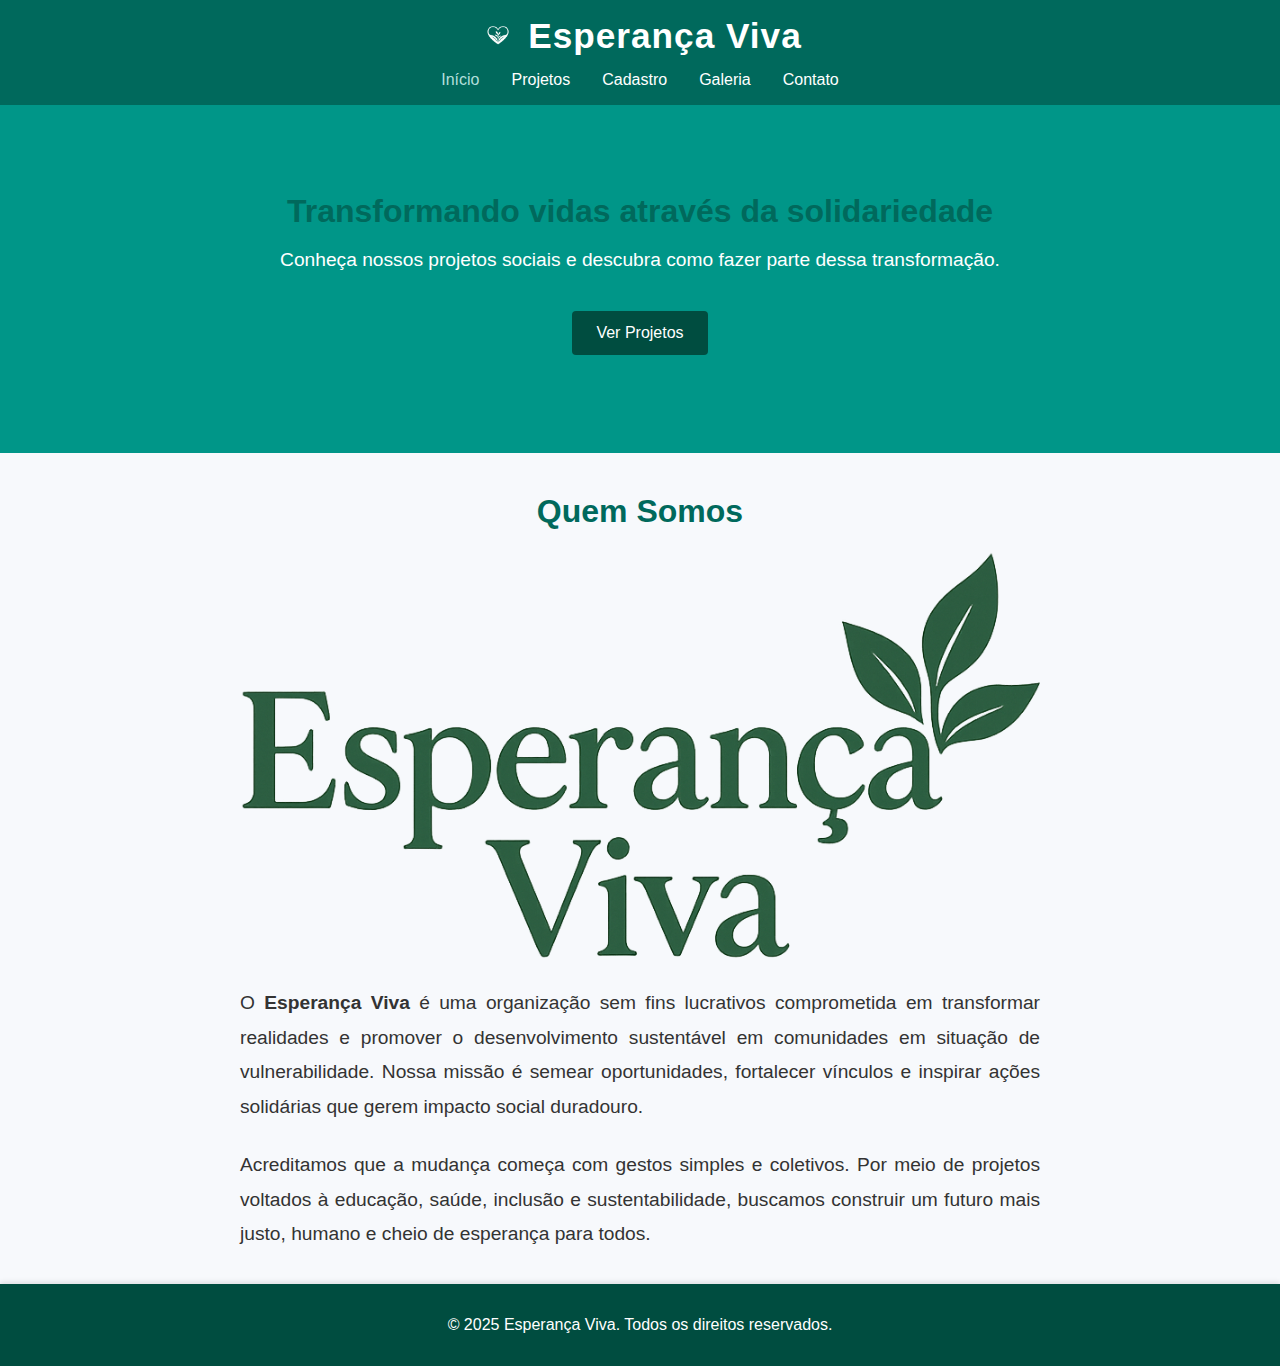
<file: index.html>
<!DOCTYPE html>
<html lang="pt-BR">
<head>
  <meta charset="UTF-8">
  <meta name="viewport" content="width=device-width, initial-scale=1.0">
  <title>Esperança Viva | Página Inicial</title>
  <link rel="stylesheet" href="css/styles.css">
</head>

<body>
<header class="site-header">
  <div class="header-content">
    <img src="assets/titulo.png" alt="Símbolo Esperança Viva" class="logo">
    <h1>Esperança Viva</h1>
  </div>

  <nav>
    <ul>
      <li><a href="index.html" class="ativo">Início</a></li>
      <li><a href="projetos.html">Projetos</a></li>
      <li><a href="cadastro.html">Cadastro</a></li>
      <li><a href="galeria.html">Galeria</a></li>
      <li><a href="contato.html">Contato</a></li>
    </ul>
  </nav>
</header>

<main>
  <section class="hero">
    <h2>Transformando vidas através da solidariedade</h2>
    <p>Conheça nossos projetos sociais e descubra como fazer parte dessa transformação.</p>
    <a href="projetos.html" class="btn">Ver Projetos</a>
  </section>

  <section class="sobre">
    <h3>Quem Somos</h3>
    <img src="assets/logo.png" alt="Logotipo Esperança Viva" class="sobre-img">
    <p>O <strong>Esperança Viva</strong> é uma organização sem fins lucrativos comprometida em transformar realidades e promover o desenvolvimento sustentável em comunidades em situação de vulnerabilidade.
    Nossa missão é semear oportunidades, fortalecer vínculos e inspirar ações solidárias que gerem impacto social duradouro.</p>

    <p>Acreditamos que a mudança começa com gestos simples e coletivos. Por meio de projetos voltados à educação, saúde, inclusão e sustentabilidade, buscamos construir um futuro mais justo, humano e cheio de esperança para todos.</p>
  </section>
</main>

<footer>
  <p>&copy; 2025 Esperança Viva. Todos os direitos reservados.</p>
</footer>

<script src="js/scripts.js"></script>
</body>
</html>
</file>
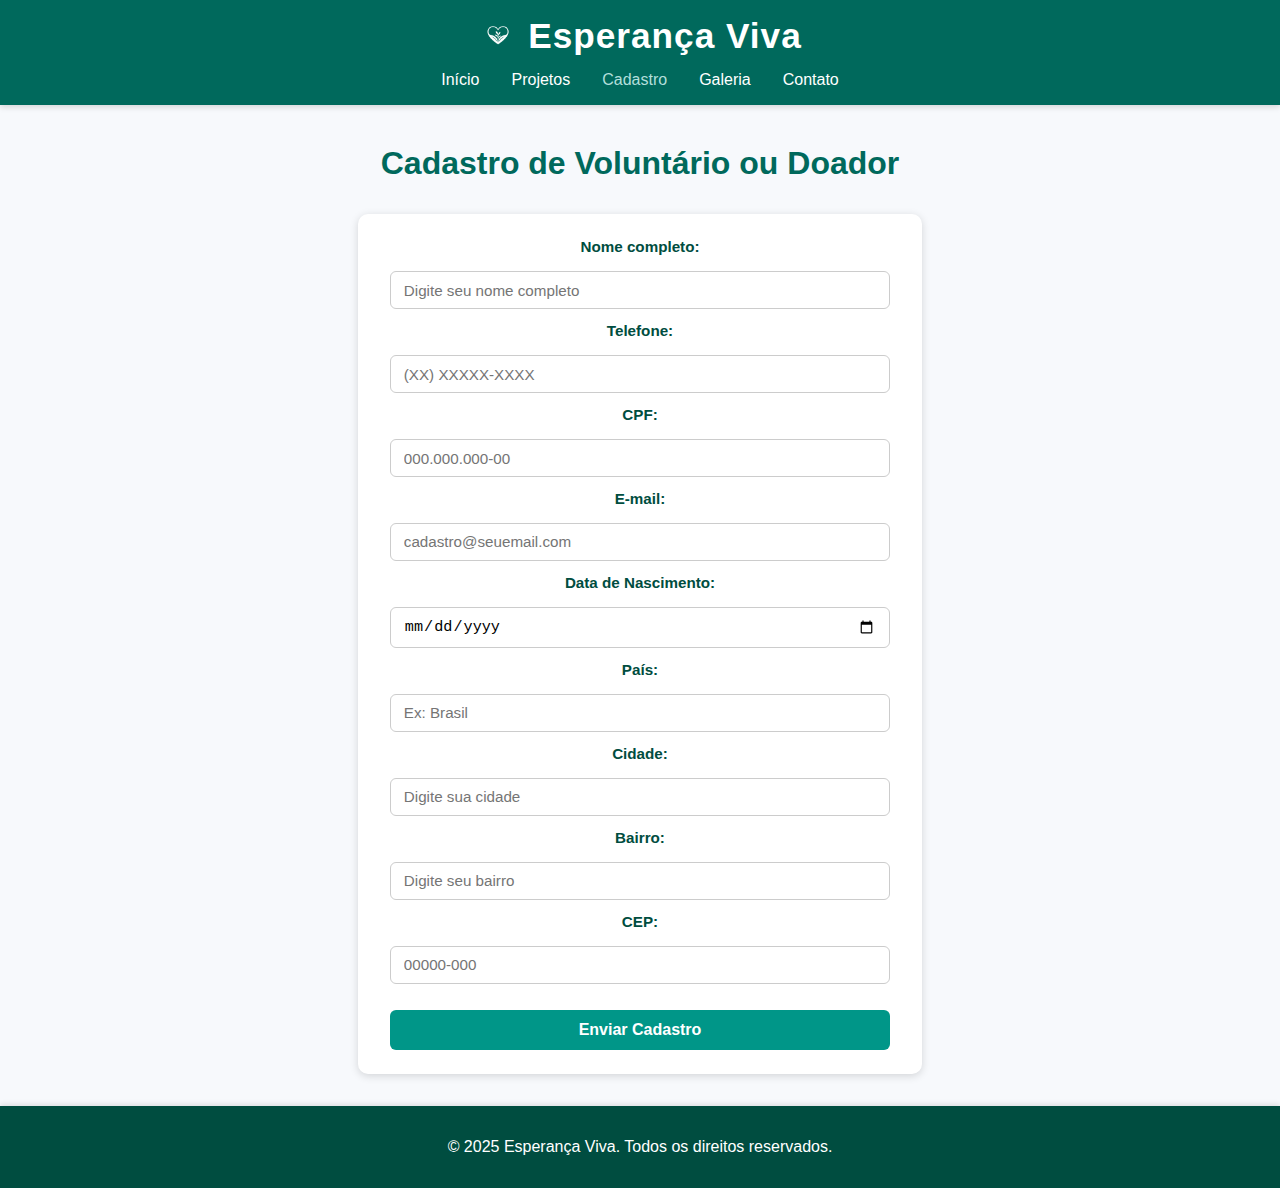
<file: cadastro.html>
<!DOCTYPE html>
<html lang="pt-BR">
<head>
  <meta charset="UTF-8" />
  <meta name="viewport" content="width=device-width, initial-scale=1.0" />
  <title>Esperança Viva | Cadastro</title>
  <link rel="stylesheet" href="css/styles.css" />
</head>

<body>
  <header class="site-header">
    <div class="header-content">
      <img src="assets/titulo.png" alt="Símbolo Esperança Viva" class="logo">
      <h1>Esperança Viva</h1>
    </div>

    <nav>
      <ul>
        <li><a href="index.html">Início</a></li>
        <li><a href="projetos.html">Projetos</a></li>
        <li><a href="cadastro.html" class="ativo">Cadastro</a></li>
        <li><a href="galeria.html">Galeria</a></li>
        <li><a href="contato.html">Contato</a></li>
      </ul>
    </nav>
  </header>

  <main>
    <section class="contato">
      <h2 class="section-title">Cadastro de Voluntário ou Doador</h2>

      <form class="form-cadastro">
        <label for="nome">Nome completo:</label>
        <input type="text" id="nome" name="nome" placeholder="Digite seu nome completo" required>

        <label for="telefone">Telefone:</label>
        <input type="tel" id="telefone" name="telefone" placeholder="(XX) XXXXX-XXXX" required>

        <label for="cpf">CPF:</label>
        <input type="text" id="cpf" name="cpf" placeholder="000.000.000-00" required>

        <label for="email">E-mail:</label>
        <input type="text" id="email" name="email" placeholder="cadastro@seuemail.com" required>

        <label for="nascimento">Data de Nascimento:</label>
        <input type="date" id="nascimento" name="nascimento" required>

        <label for="pais">País:</label>
        <input type="text" id="pais" name="pais" placeholder="Ex: Brasil" required>

        <label for="cidade">Cidade:</label>
        <input type="text" id="cidade" name="cidade" placeholder="Digite sua cidade" required>

        <label for="bairro">Bairro:</label>
        <input type="text" id="bairro" name="bairro" placeholder="Digite seu bairro" required>

        <label for="cep">CEP:</label>
        <input type="text" id="cep" name="cep" placeholder="00000-000" required>

        <button type="submit">Enviar Cadastro</button>
      </form>
    </section>
  </main>

  <footer>
    <p>&copy; 2025 Esperança Viva. Todos os direitos reservados.</p>
  </footer>
</body>
</html>
</file>
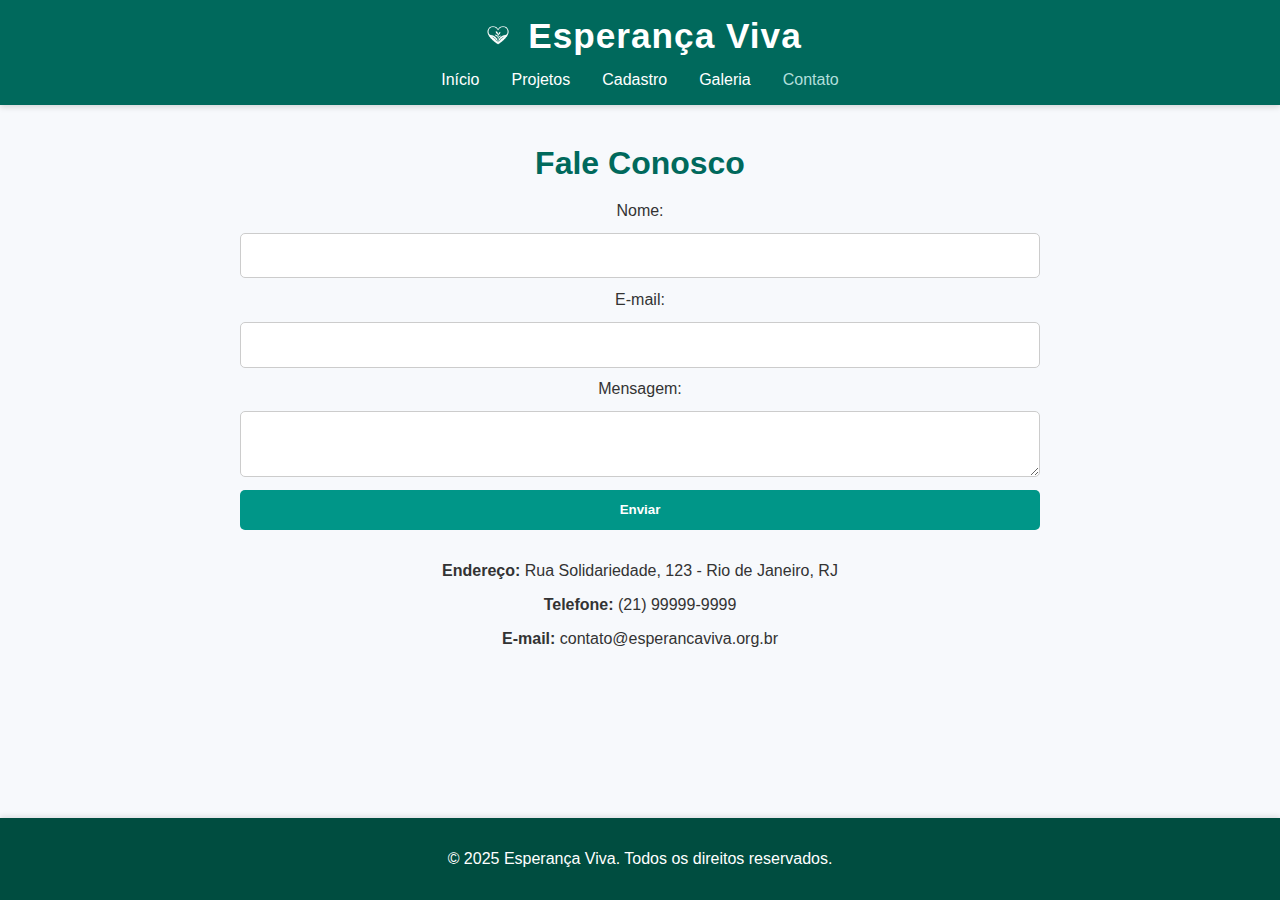
<file: contato.html>
<!DOCTYPE html>
<html lang="pt-BR">
<head>
  <meta charset="UTF-8">
  <meta name="viewport" content="width=device-width, initial-scale=1.0">
  <title>Esperança Viva | Fale Conosco</title>
  <link rel="stylesheet" href="css/styles.css">
</head>

<body>
<header class="site-header">
  <div class="header-content">
    <img src="assets/titulo.png" alt="Símbolo Esperança Viva" class="logo">
    <h1>Esperança Viva</h1>
  </div>

  <nav>
    <ul>
      <li><a href="index.html">Início</a></li>
      <li><a href="projetos.html">Projetos</a></li>
      <li><a href="cadastro.html">Cadastro</a></li>
      <li><a href="galeria.html">Galeria</a></li>
      <li><a href="contato.html" class="ativo">Contato</a></li>
    </ul>
  </nav>
</header>

<main>
  <section class="contato">
    <h2>Fale Conosco</h2>

    <form>
      <label>Nome:</label>
      <input type="text" required>

      <label>E-mail:</label>
      <input type="email" required>

      <label>Mensagem:</label>
      <textarea required></textarea>

      <button type="submit">Enviar</button>
    </form>

    <div class="info">
      <p><strong>Endereço:</strong> Rua Solidariedade, 123 - Rio de Janeiro, RJ</p>
      <p><strong>Telefone:</strong> (21) 99999-9999</p>
      <p><strong>E-mail:</strong> contato@esperancaviva.org.br</p>
    </div>
  </section>
</main>

<footer>
  <p>&copy; 2025 Esperança Viva. Todos os direitos reservados.</p>
</footer>

</body>
</html>
</file>
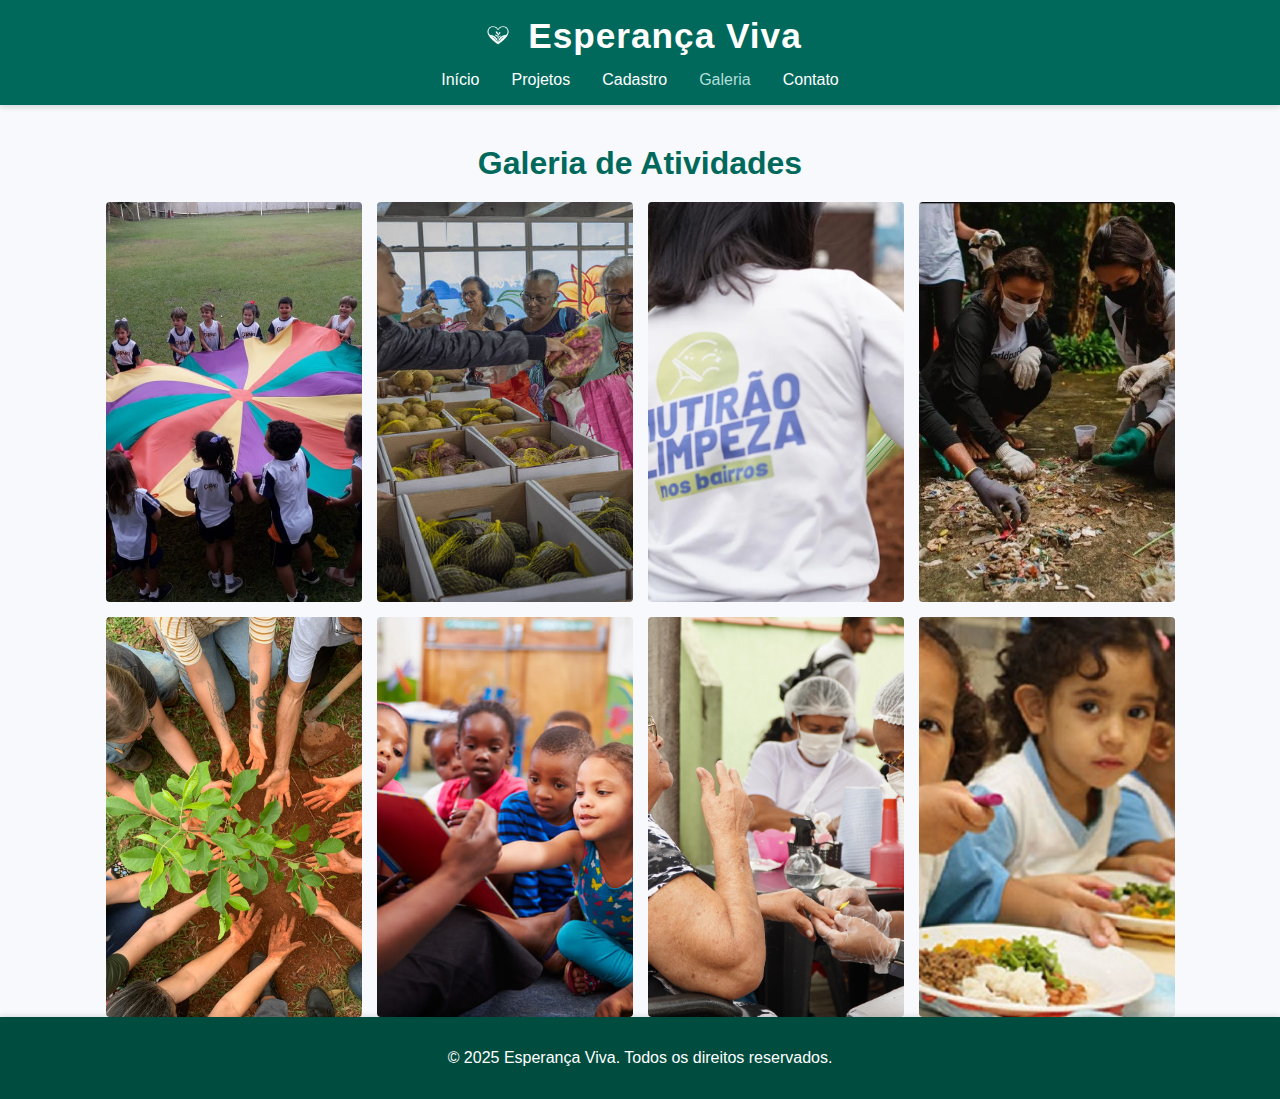
<file: galeria.html>
<!DOCTYPE html>
<html lang="pt-BR">
<head>
  <meta charset="UTF-8" />
  <meta name="viewport" content="width=device-width, initial-scale=1.0" />
  <title>Esperança Viva | Galeria de Atividades</title>
  <link rel="stylesheet" href="css/styles.css" />
</head>

<body>
  <header class="site-header">
    <div class="header-content">
      <img src="assets/titulo.png" alt="Símbolo Esperança Viva" class="logo">
      <h1>Esperança Viva</h1>
    </div>

    <nav>
      <ul>
        <li><a href="index.html">Início</a></li>
        <li><a href="projetos.html">Projetos</a></li>
        <li><a href="cadastro.html">Cadastro</a></li>
        <li><a href="galeria.html" class="ativo">Galeria</a></li>
        <li><a href="contato.html">Contato</a></li>
      </ul>
    </nav>
  </header>

  <main>
    <section>
      <h2 class="section-title">Galeria de Atividades</h2>

      <div class="gallery">
        <img src="assets/criancas.jpg" onclick="openLightbox(this)">
        <img src="assets/alimentos.jpg" onclick="openLightbox(this)">
        <img src="assets/limpeza.jpg" onclick="openLightbox(this)">
        <img src="assets/acao.jpg" onclick="openLightbox(this)">
        <img src="assets/plantio.jpg" onclick="openLightbox(this)">
        <img src="assets/estudando.jpg" onclick="openLightbox(this)">
        <img src="assets/idoso.jpg" onclick="openLightbox(this)">
        <img src="assets/alimentacao.jpg" onclick="openLightbox(this)">
      </div>
    </section>
  </main>

  <!-- Lightbox separado -->
  <div id="lightbox" onclick="closeLightbox()">
    <img id="lightbox-img">
  </div>

  <footer>
    <p>&copy; 2025 Esperança Viva. Todos os direitos reservados.</p>
  </footer>

  <script>
  function openLightbox(img) {
    document.getElementById("lightbox-img").src = img.src;
    document.getElementById("lightbox").style.display = "flex";
  }

  function closeLightbox() {
    document.getElementById("lightbox").style.display = "none";
  }
  </script>

</body>
</html>
</file>
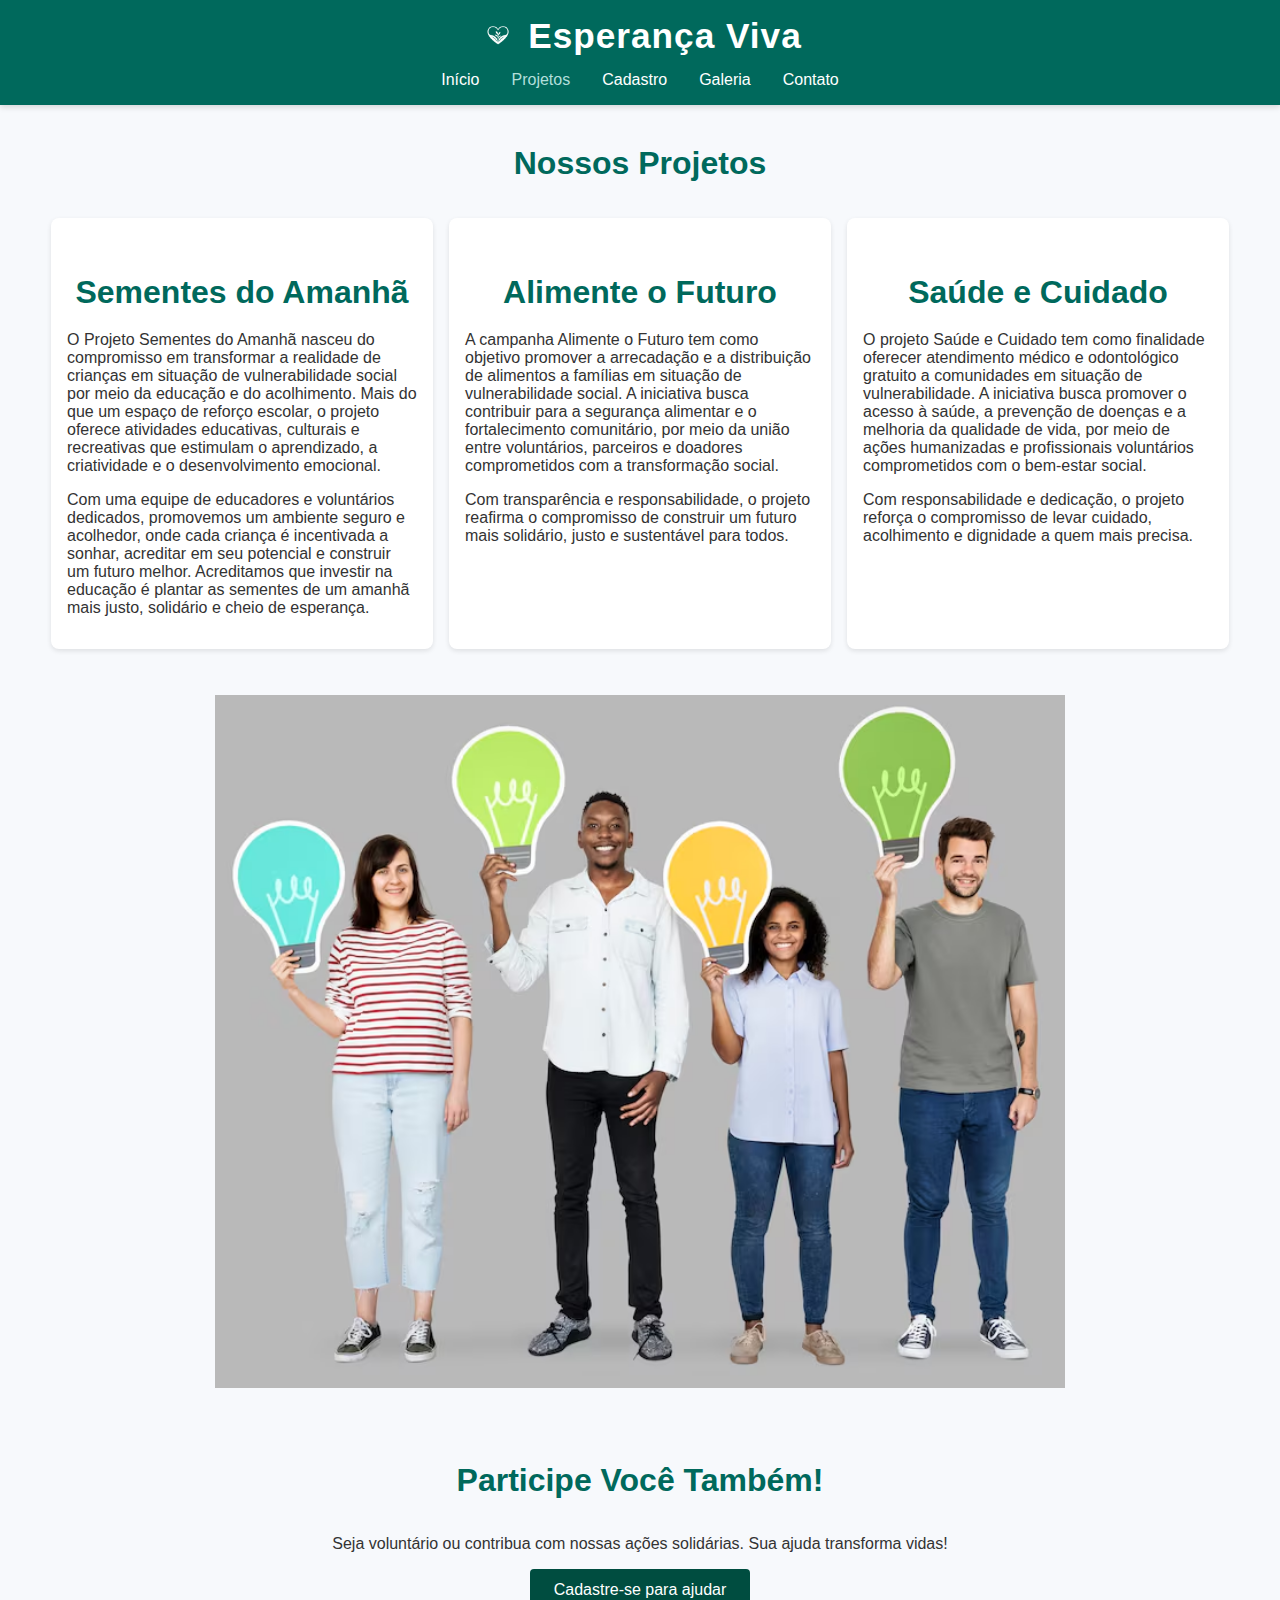
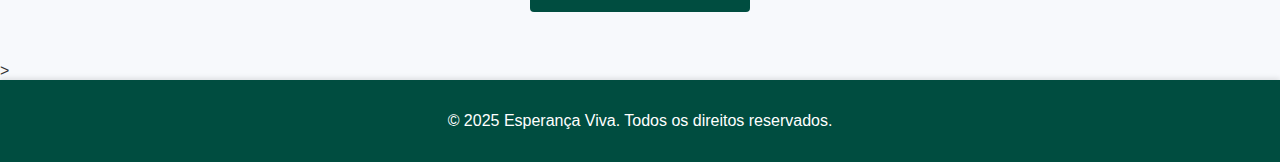
<file: projetos.html>
<!DOCTYPE html>
<html lang="pt-BR">
<head>
  <meta charset="UTF-8" />
  <meta name="viewport" content="width=device-width, initial-scale=1.0" />
  <title>Esperança Viva | Projetos</title>
  <link rel="stylesheet" href="css/styles.css" />
</head>

<body>
<header class="site-header">
  <div class="header-content">
    <img src="assets/titulo.png" alt="Símbolo Esperança Viva" class="logo">
    <h1>Esperança Viva</h1>
  </div>

  <nav>
    <ul>
      <li><a href="index.html">Início</a></li>
      <li><a href="projetos.html" class="ativo">Projetos</a></li>
      <li><a href="cadastro.html">Cadastro</a></li>
      <li><a href="galeria.html">Galeria</a></li>
      <li><a href="contato.html">Contato</a></li>
    </ul>
  </nav>
</header>

<main>
  <section class="projetos">
    <h2 class="section-title">Nossos Projetos</h2>

    <div class="cards">

      <div class="card">
        <h3 class="card-title">Sementes do Amanhã</h3>
        <p class="card-text">
          O Projeto Sementes do Amanhã nasceu do compromisso em transformar a realidade de crianças em situação de vulnerabilidade social por meio da educação e do acolhimento.
          Mais do que um espaço de reforço escolar, o projeto oferece atividades educativas, culturais e recreativas que estimulam o aprendizado, a criatividade e o desenvolvimento emocional.
        </p>
        <p class="card-text">
          Com uma equipe de educadores e voluntários dedicados, promovemos um ambiente seguro e acolhedor, onde cada criança é incentivada a sonhar, acreditar em seu potencial e construir um futuro melhor.
          Acreditamos que investir na educação é plantar as sementes de um amanhã mais justo, solidário e cheio de esperança.
        </p>
      </div>

      <div class="card">
        <h3 class="card-title">Alimente o Futuro</h3>
        <p class="card-text">
          A campanha Alimente o Futuro tem como objetivo promover a arrecadação e a distribuição de alimentos a famílias em situação de vulnerabilidade social.
          A iniciativa busca contribuir para a segurança alimentar e o fortalecimento comunitário, por meio da união entre voluntários, parceiros e doadores comprometidos com a transformação social.
        </p>
        <p class="card-text">
          Com transparência e responsabilidade, o projeto reafirma o compromisso de construir um futuro mais solidário, justo e sustentável para todos.
        </p>
      </div>

      <div class="card">
        <h3 class="card-title">Saúde e Cuidado</h3>
        <p class="card-text">
          O projeto Saúde e Cuidado tem como finalidade oferecer atendimento médico e odontológico gratuito a comunidades em situação de vulnerabilidade.
          A iniciativa busca promover o acesso à saúde, a prevenção de doenças e a melhoria da qualidade de vida, por meio de ações humanizadas e profissionais voluntários comprometidos com o bem-estar social.
        </p>
        <p class="card-text">
          Com responsabilidade e dedicação, o projeto reforça o compromisso de levar cuidado, acolhimento e dignidade a quem mais precisa.
        </p>
      </div>

    </div>
  </section>
    <div class="imagem-projetos">
  <img src="assets/projetos.jpg" alt="Imagem Projetos" class="img-ajustavel">
</div>
</main section class="doacao-voluntariado">
  <h3>Participe Você Também!</h3>
  <p style="text-align: center;">Seja voluntário ou contribua com nossas ações solidárias. Sua ajuda transforma vidas!</p>
<div style="text-align:center;">
  <a href="cadastro.html" class="btn btn-pequeno">Cadastre-se para ajudar</a>
</div>
</section>
>

<footer>
  <p>&copy; 2025 Esperança Viva. Todos os direitos reservados.</p>
</footer>

</body>
</html>
</file>
<file: css/styles.css>
/* ======== CONFIGURAÇÕES GERAIS ======== */
body {
  font-family: 'Segoe UI', sans-serif;
  margin: 0;
  background: #f7f9fc;
  color: #333;
  display: flex;
  flex-direction: column;
  min-height: 100vh;
}

img {
  max-width: 100%;
  height: auto;
}

/* ======== CABEÇALHO ======== */
.site-header {
  background: #00695c;
  color: white;
  text-align: center;
  padding: 1rem 0;
  box-shadow: 0 2px 6px rgba(0,0,0,0.15);
}

.header-content {
  display: flex;
  justify-content: center;
  align-items: center;
  gap: 10px;
}

.header-content .logo {
  height: 2.5rem;
  width: auto;
}

.header-content h1 {
  font-size: 2.2rem;
  font-weight: 600;
  margin: 0;
  color: #fff;
  letter-spacing: 1px;
}

/* ======== MENU ======== */
nav {
  display: flex;
  justify-content: center;
  margin-top: 15px;
}

nav ul {
  display: flex;
  gap: 2rem;
  list-style: none;
  padding: 0;
  margin: 0;
}

nav a {
  color: white;
  text-decoration: none;
  font-weight: 500;
  transition: color 0.3s;
}

nav a:hover,
nav a.ativo {
  color: #b2dfdb;
}

/* ======== HERO (Banner inicial) ======== */
.hero {
  background: #009688;
  color: white;
  text-align: center;
  padding: 3rem 1rem;
}

.hero h2 {
  font-size: 2rem;
  margin-bottom: 15px;
}

.hero p {
  font-size: 1.2rem;
  margin-bottom: 40px;
}

.btn {
  background: #004d40;
  color: white;
  padding: 0.8rem 1.5rem;
  text-decoration: none;
  border-radius: 4px;
}

/* ======== TÍTULOS PADRONIZADOS ======== */
h1, h2, h3 {
  font-family: 'Segoe UI', sans-serif;
  font-weight: 700;
  color: #00695c;
  text-align: center;
  margin-top: 40px;
  margin-bottom: 20px;
}

h1 { font-size: 2.2rem; }
h2, h3 { font-size: 2rem; }

/* ======== SEÇÃO "SOBRE" (Quem Somos) ======== */
.sobre {
  max-width: 800px;
  margin: 2rem auto;
  padding: 0 1rem;
  text-align: center;
}

.sobre p {
  font-size: 1.2rem;
  line-height: 1.8;
  text-align: justify;
  margin-bottom: 1.5rem;
}

/* ======== CARDS (Projetos) ======== */
.cards {
  display: flex;
  flex-wrap: wrap;
  gap: 1rem;
  padding: 1rem;
  justify-content: center;
}

.card {
  background: white;
  padding: 1rem;
  border-radius: 8px;
  flex: 1 1 calc(33% - 1rem);
  max-width: 350px;
  box-shadow: 0 2px 5px rgba(0,0,0,0.1);
}

/* ======== GALERIA ======== */
.gallery {
  display: grid;
  grid-template-columns: repeat(4, 1fr);
  gap: 15px;
  justify-items: center;
}

.gallery img {
  width: 20%;
  height: 400px;
  object-fit: cover;
  border-radius: 4px;
  cursor: pointer;
  transition: transform .3s;
}

.gallery img:hover {
  transform: scale(1.05);
}

/* ======== CONTATO ======== */
.contato {
  max-width: 800px;
  margin: 2rem auto;
  padding: 0 1rem;
  text-align: center;
}

.contato form {
  display: flex;
  flex-direction: column;
  gap: 0.8rem;
  margin-bottom: 2rem;
}

.contato input,
.contato textarea {
  padding: 0.8rem;
  border: 1px solid #ccc;
  border-radius: 5px;
  font-size: 1rem;
}

.contato button {
  background: #009688;
  color: white;
  border: none;
  padding: 0.8rem;
  border-radius: 5px;
  cursor: pointer;
  font-weight: 600;
  transition: background 0.3s;
}

.contato button:hover {
  background: #00796b;
}

/* ======== IMAGEM ADICIONAL ======== */
.imagem-projetos {
  text-align: center;
  margin: 30px 0;
}

.img-ajustavel {
  width: 850px;
  max-width: 100%;
  height: auto;
}

/* ======== FORMULÁRIO DE CADASTRO ======== */
.form-cadastro {
  display: flex;
  flex-direction: column;
  gap: 0.6rem; /* Espaçamento menor entre campos */
  max-width: 500px;
  margin: 2rem auto;
  background: #ffffff;
  padding: 1.5rem 2rem;
  border-radius: 10px;
  box-shadow: 0 2px 8px rgba(0,0,0,0.15);
}

.form-cadastro label {
  font-weight: 600;
  color: #004d40;
  font-size: 0.95rem;
  margin-bottom: 0.2rem;
}

.form-cadastro input {
  padding: 0.6rem 0.8rem; /* Altura menor */
  border: 1px solid #ccc;
  border-radius: 6px;
  font-size: 0.95rem;
  outline: none;
  transition: border-color 0.3s, box-shadow 0.3s;
}

.form-cadastro input:focus {
  border-color: #009688;
  box-shadow: 0 0 4px rgba(0,150,136,0.3);
}

.form-cadastro button {
  background: #009688;
  color: white;
  border: none;
  padding: 0.7rem;
  border-radius: 6px;
  cursor: pointer;
  font-weight: 600;
  font-size: 1rem;
  margin-top: 0.8rem;
  transition: background 0.3s, transform 0.2s;
}

.form-cadastro button:hover {
  background: #00796b;
  transform: scale(1.02);
}

/* Responsividade */
@media (max-width: 768px) {
  .form-cadastro {
    width: 90%;
    padding: 1.2rem;
  }

  .form-cadastro input {
    font-size: 0.9rem;
  }

  .form-cadastro button {
    font-size: 0.95rem;
    padding: 0.8rem;
  }
}

/* ======== FOOTER ======== */
footer {
  background: #004d40;
  color: white;
  text-align: center;
  padding: 1rem;
  box-shadow: 0 -2px 5px rgba(0,0,0,0.1);
  margin-top: auto;
}

/* ======== RESPONSIVIDADE ======== */

/* Configuração geral */
img {
  max-width: 100%;
  height: auto;
}

/* Layout da galeria */
.gallery {
  display: flex;
  flex-wrap: wrap;
  justify-content: center;
  gap: 15px;
}

.gallery img {
  cursor: pointer;
  transition: 0.3s;
}

.gallery img:hover {
  transform: scale(1.03);
}

/* Fundo escuro ao abrir imagem */
#lightbox {
  display: none;
  position: fixed;
  top: 0;
  left: 0;
  width: 100%;
  height: 100%;
  background: rgba(0, 0, 0, 0.9);
  justify-content: center;
  align-items: center;
  cursor: zoom-out;
  z-index: 9999;
}

/* Imagem ampliada */
#lightbox img {
  width: 100%;
  height: auto;
  max-width: 900px;
  border-radius: 10px;
  object-fit: contain;
}

/* Animação suave */
@keyframes fadeIn {
  from { opacity: 0; transform: scale(0.9); }
  to { opacity: 1; transform: scale(1); }
}

/* ======== AJUSTES MOBILE ======== */
.btn {
  display: inline-block;
  margin: 0 auto 50px;
  text-align: center;
}

@media (max-width: 768px) {
  /* Header e logo */
  .header-content {
    display: flex;
    flex-direction: row; /* Mantém logo e título lado a lado */
    justify-content: center;
    align-items: center;
    gap: 5px;
  }

  .header-content .logo {
    height: 3rem;
  }

  /* Menu horizontal no mobile */
  nav ul {
    display: flex;
    flex-direction: row; /* Mantém o menu na horizontal */
    justify-content: center;
    flex-wrap: wrap; /* Permite quebrar linha se faltar espaço */
    gap: 15px;
    list-style: none;
    padding: 0;
    margin: 0;
  }

  nav a {
    font-size: 0.95rem;
  }

  /* Hero (faixa inicial) */
  .hero {
    text-align: center;
    padding: 20px;
  }

  .hero h2 {
    font-size: 1.5rem;
  }

  .hero p {
    font-size: 1rem;
    margin-bottom: 40px; /* espaço entre botão e texto */
  }

  .btn {
  display: block;       
  width: 40%;          /* largura do botão */
  padding: 12px;
  margin: 0 auto 25px;  /* centraliza e mantém o espaçamento com o footer */
  text-align: center;   /* garante o texto centralizado */
  font-size: 0.9rem;
  }

  /* Cards (projetos) */
  .cards {
    flex-direction: column;
    align-items: center;
  }

  /* Galeria */
  .gallery img {
    width: 100%;
    height: auto;
    max-width: 90%;
  }

  /* Info e rodapé */
  .info {
    text-align: center;
  }

  footer p {
    font-size: 14px;
    line-height: 1.4;
  }

  /* Títulos */
  .section-title {
    margin-top: 15px;
    margin-bottom: 12px;
    font-size: 1.6rem;
  }
}

/* ======== IMAGEM ADICIONAL ======== */
.imagem-projetos {
  text-align: center;
  margin: 30px 0;
}

.img-ajustavel {
  width: 850px;
  max-width: 100%;
  height: 100%;
}
</file>
